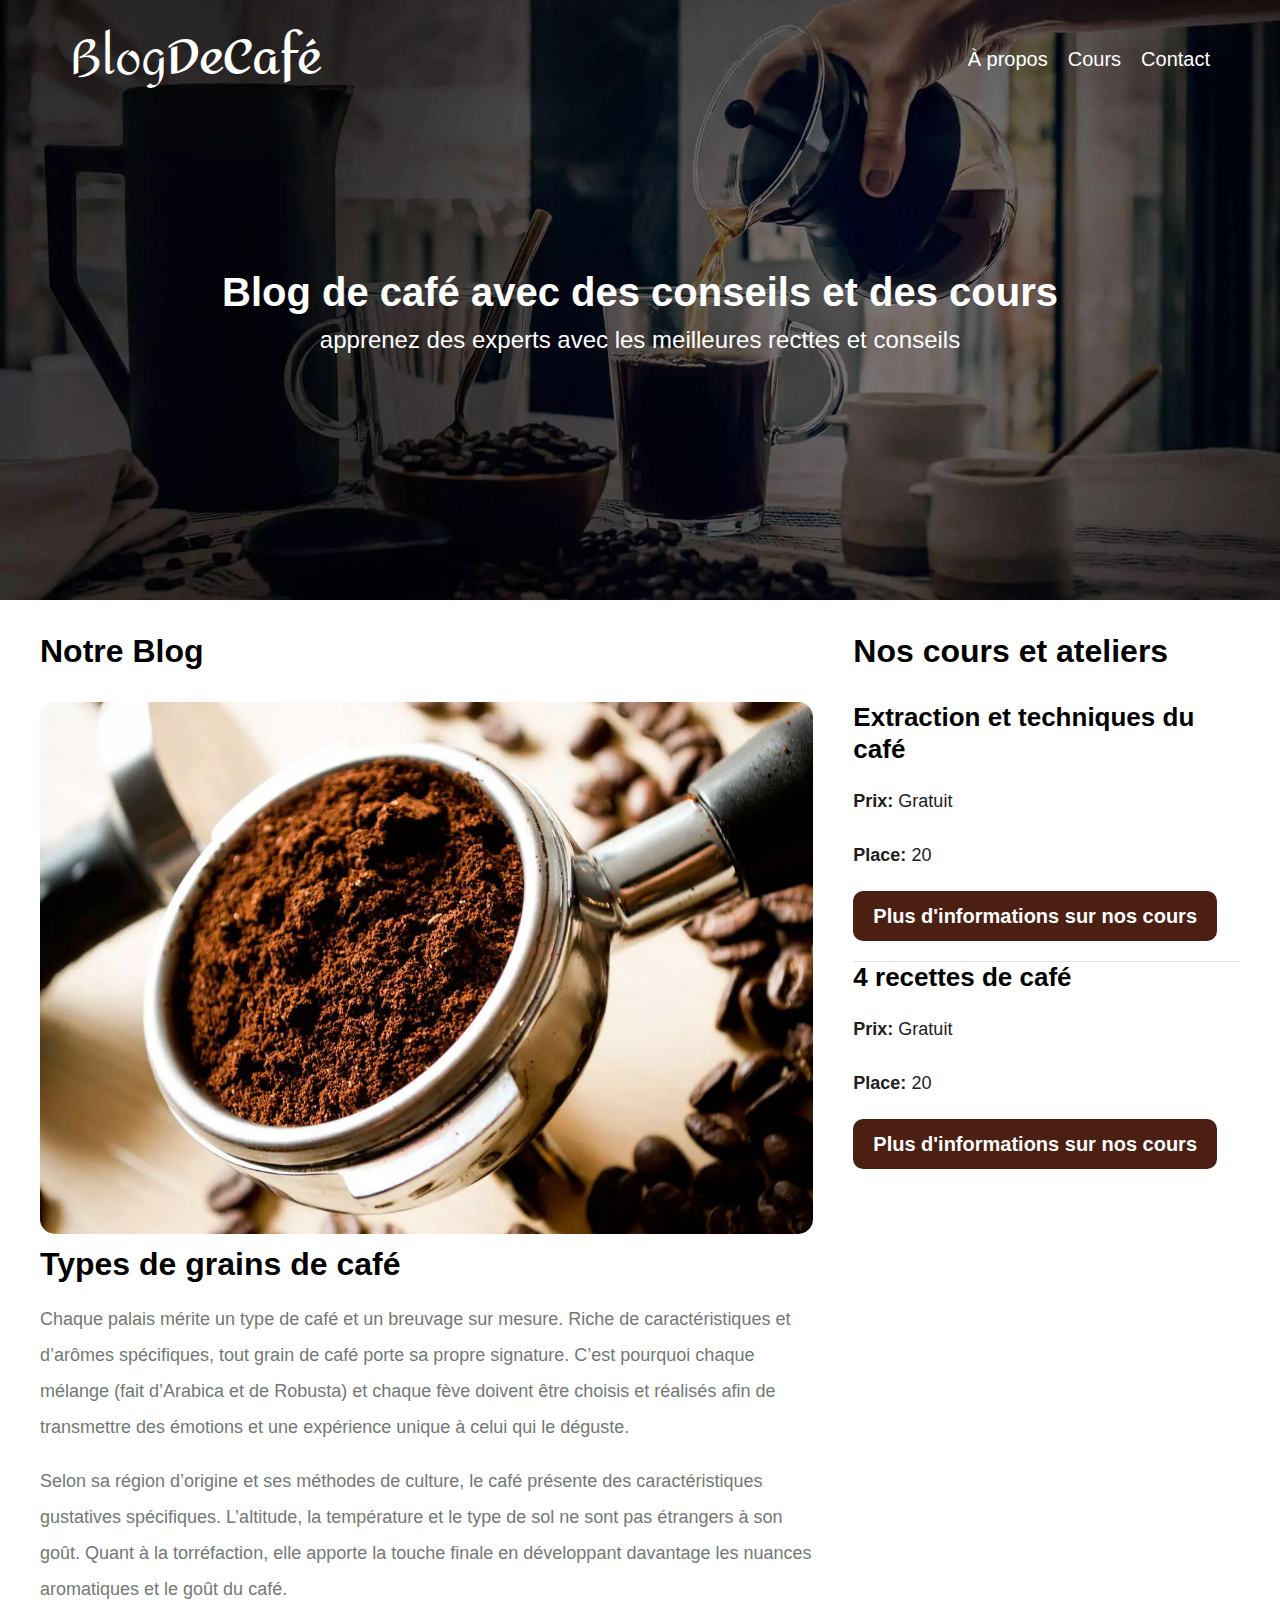
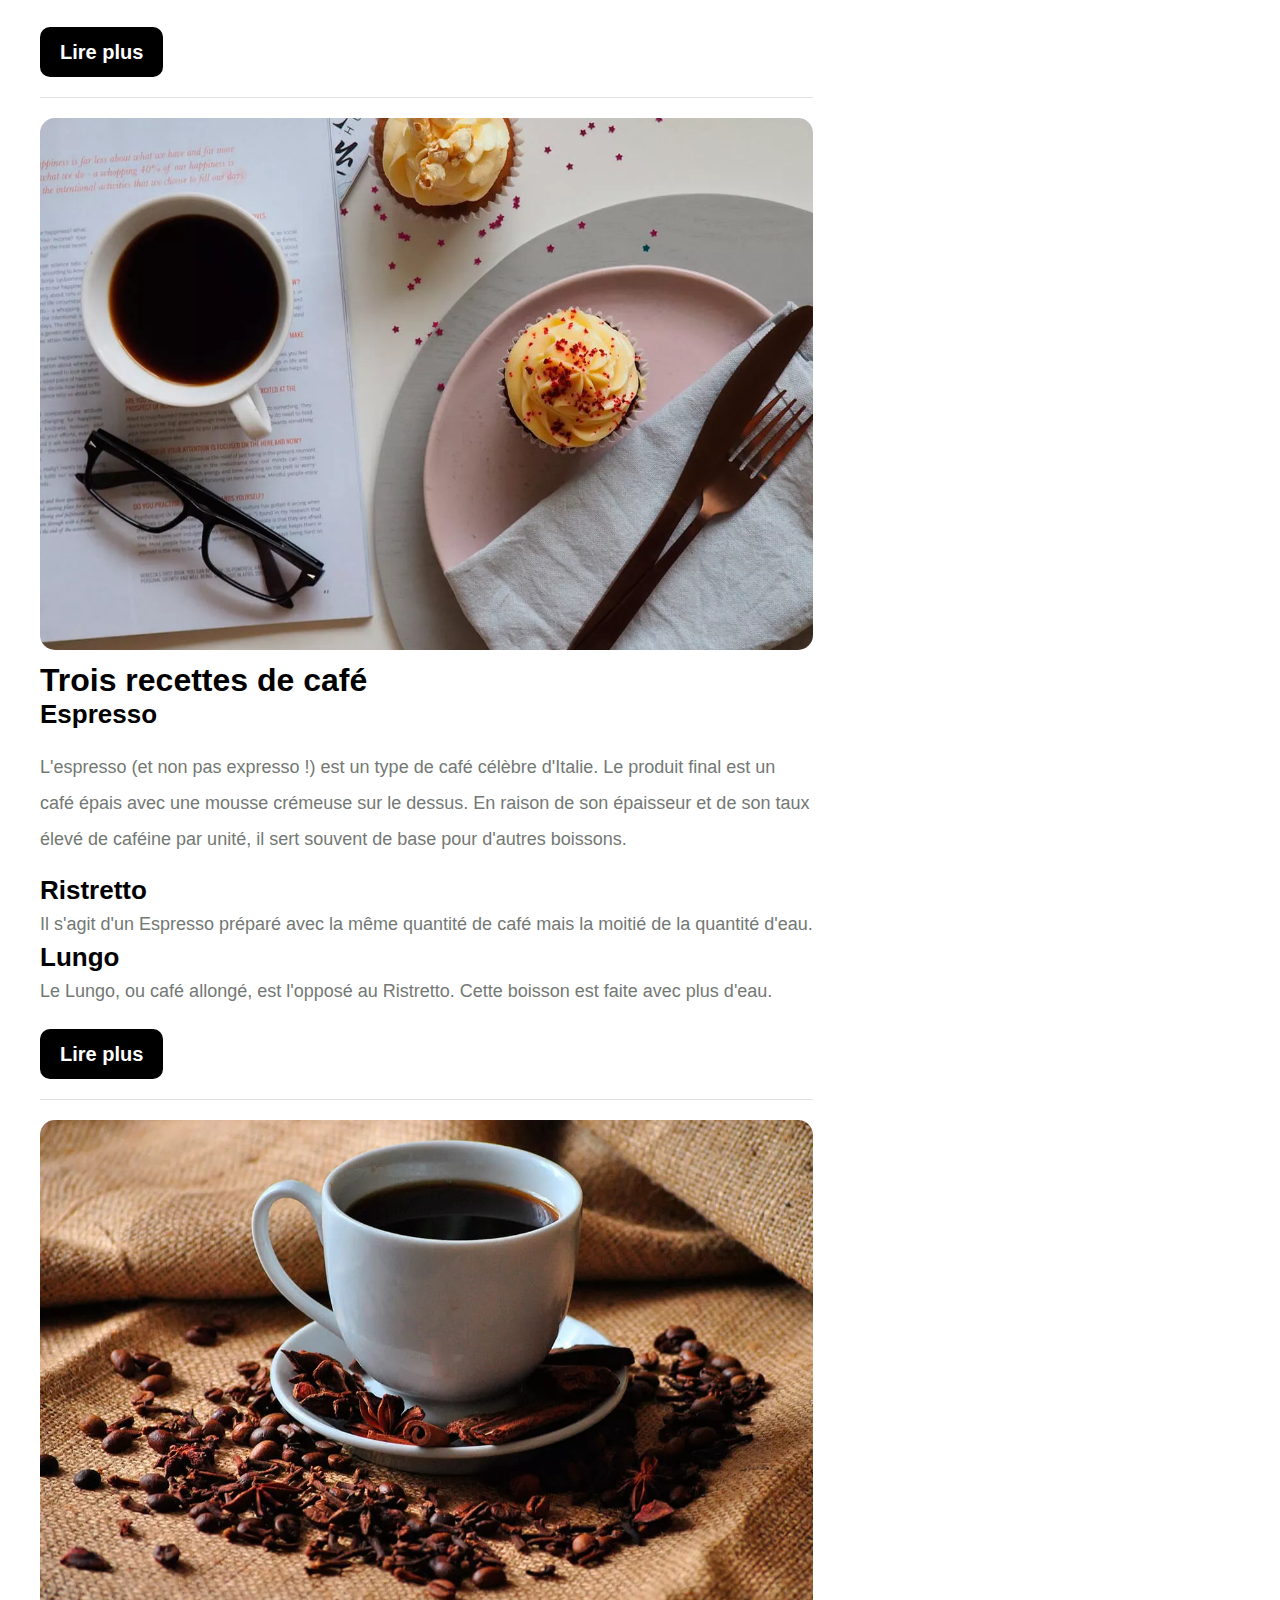
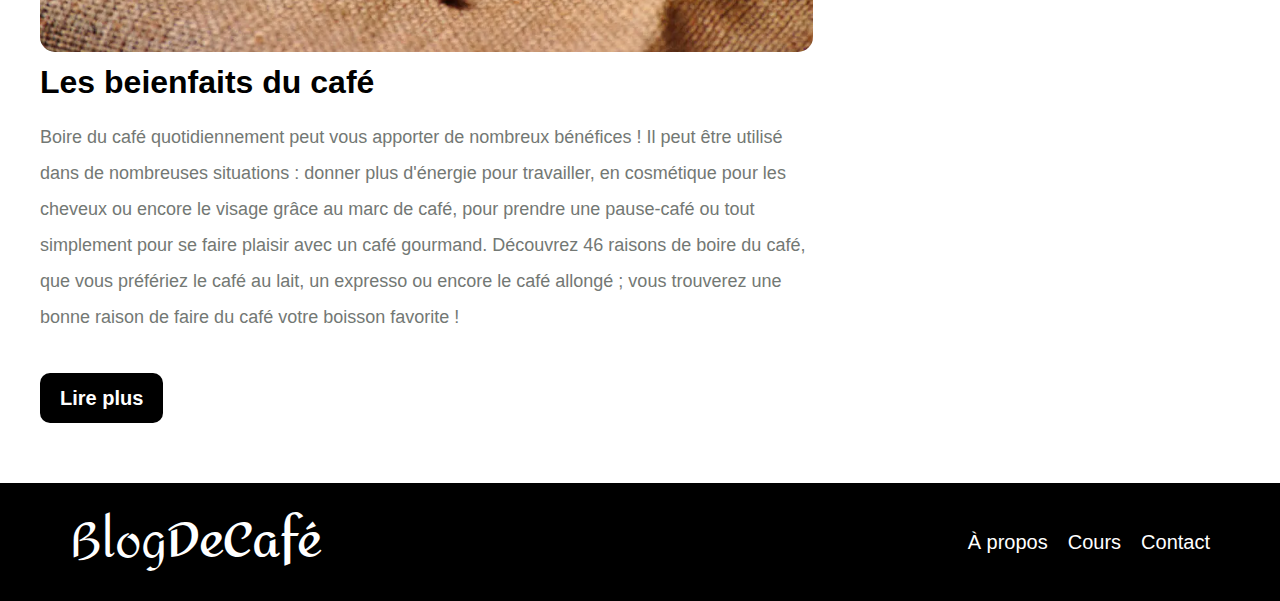
<file: index.html>
<!DOCTYPE html>
<html lang="en">

<head>
    <meta charset="UTF-8">
    <meta name="viewport" content="width=device-width, initial-scale=1.0">
    <title>BlogDeCafe</title>
    <link rel="preconnect" href="https://fonts.googleapis.com">
    <link rel="preconnect" href="https://fonts.gstatic.com" crossorigin>
    <meta name="description" content="Site d'internet blog de café">
    
    <!-- Prefetch -->
    <link rel="Prefetch" href="/àpropos.html" as="document">
    
    <!-- Preload-->
    <link rel="Preload" href="/css/normalizer.css" as="styles">
    <link rel="stylesheet" href="/css/normalizer.css">

    <link rel="Preload" href="/css/styles.css" as="styles">
    <link rel="stylesheet" href="/css/styles.css">

    <link rel="Preload" href="https://fonts.googleapis.com/css2?family=Amita:wght@400;700&family=Bad+Script&display=swap" crossorigin="crossorigin" as="font">
    <link href="https://fonts.googleapis.com/css2?family=Amita:wght@400;700&family=Bad+Script&display=swap"
        rel="stylesheet">

    <link rel="Preload" href="/img/blog1.jpg" as="image">


</head>

<body>
    <header class="header">
        <div class="contenedor">
            <div class="barra">
                <a class="logo" href="index.html">
                    <h1 class="logo__nombre no-margin centrar-text">Blog<span class="logo__bold">DeCafé</span></h1>
                </a>

                <nav class="navegacion">
                    <a href="àpropos.html" class="navegacion__enlace">À propos</a>
                    <a href="cours.html" class="navegacion__enlace">Cours</a>
                    <a href="contact.html" class="navegacion__enlace">Contact</a>
                </nav>
            </div>
        </div>

        <div class="header__texto">
            <h2 class="no-margin">Blog de café avec des conseils et des cours</h2>
            <p class="no-margin header__texto--subtitle">apprenez des experts avec les meilleures recttes et conseils</p>

        </div>
    </header>

    <div class="contenedor contenido-principal">
        <main class="blog">
            <h3>Notre Blog</h3>

            <article class="entrada">
                <div class="entrada__imagen">
                    <picture>
                        <source loading="lazy" srcset="/img/blog1.webp" type="image/webp">
                        <img loading="lazy" src="/img/blog1.jpg" alt="imagen blog">
                    </picture>
                    
                </div>

                <div class="entrada__contenido">
                    <h3 class="no-margin">Types de grains de café</h3>
                    <p>Chaque palais mérite un type de café et un breuvage sur mesure. Riche de caractéristiques et
                        d’arômes spécifiques, tout grain de café porte sa propre signature. C’est pourquoi chaque
                        mélange (fait d’Arabica et de Robusta) et chaque fève doivent être choisis et réalisés afin de
                        transmettre des émotions et une expérience unique à celui qui le déguste.</p>
                    <p class="no-margin">
                        Selon sa région d’origine et ses méthodes de culture, le café présente des caractéristiques
                        gustatives spécifiques. L’altitude, la température et le type de sol ne sont pas étrangers à son
                        goût. Quant à la torréfaction, elle apporte la touche finale en développant davantage les
                        nuances aromatiques et le goût du café.
                    </p>
                    <a href="entrada.html" class="boton boton--primario">Lire plus</a>
                </div>
            </article>

            <article class="entrada">
                <div class="entrada__imagen">
                    <picture>
                        <source loading="lazy" srcset="/img/blog2.webp" type="image/webp">
                        <img loading="lazy" src="/img/blog2.jpg" alt="imagen blog">
                    </picture>
                    
                </div>

                <div class="entrada__contenido">
                    <h3 class="no-margin">Trois recettes de café </h3>
                    <h4 class="no-margin">Espresso</h4>
                    <p>L'espresso (et non pas expresso !) est un type de café célèbre d'Italie. Le produit final est un café épais avec une mousse crémeuse sur le dessus. En raison de son épaisseur et de son taux élevé de caféine par unité, il sert souvent de base pour d'autres boissons.</p>
                    <h4 class="no-margin">Ristretto</h4>
                    <p class="no-margin">
                        Il s'agit d'un Espresso préparé avec la même quantité de café mais la moitié de la quantité d'eau.
                    </p>
                    <h4 class="no-margin">Lungo</h4>
                    <p class="no-margin">
                        Le Lungo, ou café allongé, est l'opposé au Ristretto. Cette boisson est faite avec plus d'eau.
                    </p>
                    <a href="entrada.html" class="boton boton--primario">Lire plus</a>
                </div>
            </article>

            <article class="entrada">
                <div class="entrada__imagen">
                    <picture>
                        <source loading="lazy" srcset="/img/blog3.webp" type="image/webp">
                        <img loading="lazy" src="/img/blog3.jpg" alt="imagen blog">
                    </picture>
                    
                </div>

                <div class="entrada__contenido">
                    <h3 class="no-margin">Les beienfaits du café</h3>
                    <p>Boire du café quotidiennement peut vous apporter de nombreux bénéfices !

                        Il peut être utilisé dans de nombreuses situations : donner plus d'énergie pour travailler, en cosmétique pour les cheveux ou encore le visage grâce au marc de café, pour prendre une pause-café ou tout simplement pour se faire plaisir  avec un café gourmand.
                        
                        Découvrez 46 raisons de boire du café, que vous préfériez le café au lait, un expresso ou encore le café allongé ; vous trouverez une bonne raison de faire du café votre boisson favorite !</p>

                    <a href="entrada.html" class="boton boton--primario">Lire plus</a>
                </div>
            </article>
        </main>
        <aside class="sidebar">
            <h3>Nos cours et ateliers</h3>

            <ul class="cours no-padding">
                <li class="widget-cours">
                    <h4 class="no-margin">Extraction et techniques du café</h4>
                    <p class="widget-cours__label">Prix: <span class="widget-cours__info">Gratuit</span></p>
                    <p class="widget-cours__label">Place: <span class="widget-cours__info">20</span></p>
                    <a href="cours.html" class="boton boton--secundario">Plus d'informations sur nos cours</a>
                </li>

                <li class="widget-cours">
                    <h4 class="no-margin">4 recettes de café</h4>
                    <p class="widget-cours__label">Prix: <span class="widget-cours__info">Gratuit</span></p>
                    <p class="widget-cours__label">Place: <span class="widget-cours__info">20</span></p>
                    <a href="cours.html" class="boton boton--secundario">Plus d'informations sur nos cours</a>
                </li>
                
            </ul>
        </aside>
    </div>

    <footer class="footer">
        <div class="contenedor">
            <div class="barra">
                <a class="logo" href="index.html">
                    <h1 class="logo__nombre no-margin centrar-text">Blog<span class="logo__bold">DeCafé</span></h1>
                </a>

                <nav class="navegacion">
                    <a href="àpropos.html" class="navegacion__enlace">À propos</a>
                    <a href="cours.html" class="navegacion__enlace">Cours</a>
                    <a href="contact.html" class="navegacion__enlace">Contact</a>
                </nav>
            </div>
        </div>
    </footer>

    <script src="js/modernizr.js"></script>
</body>

</html>
</file>
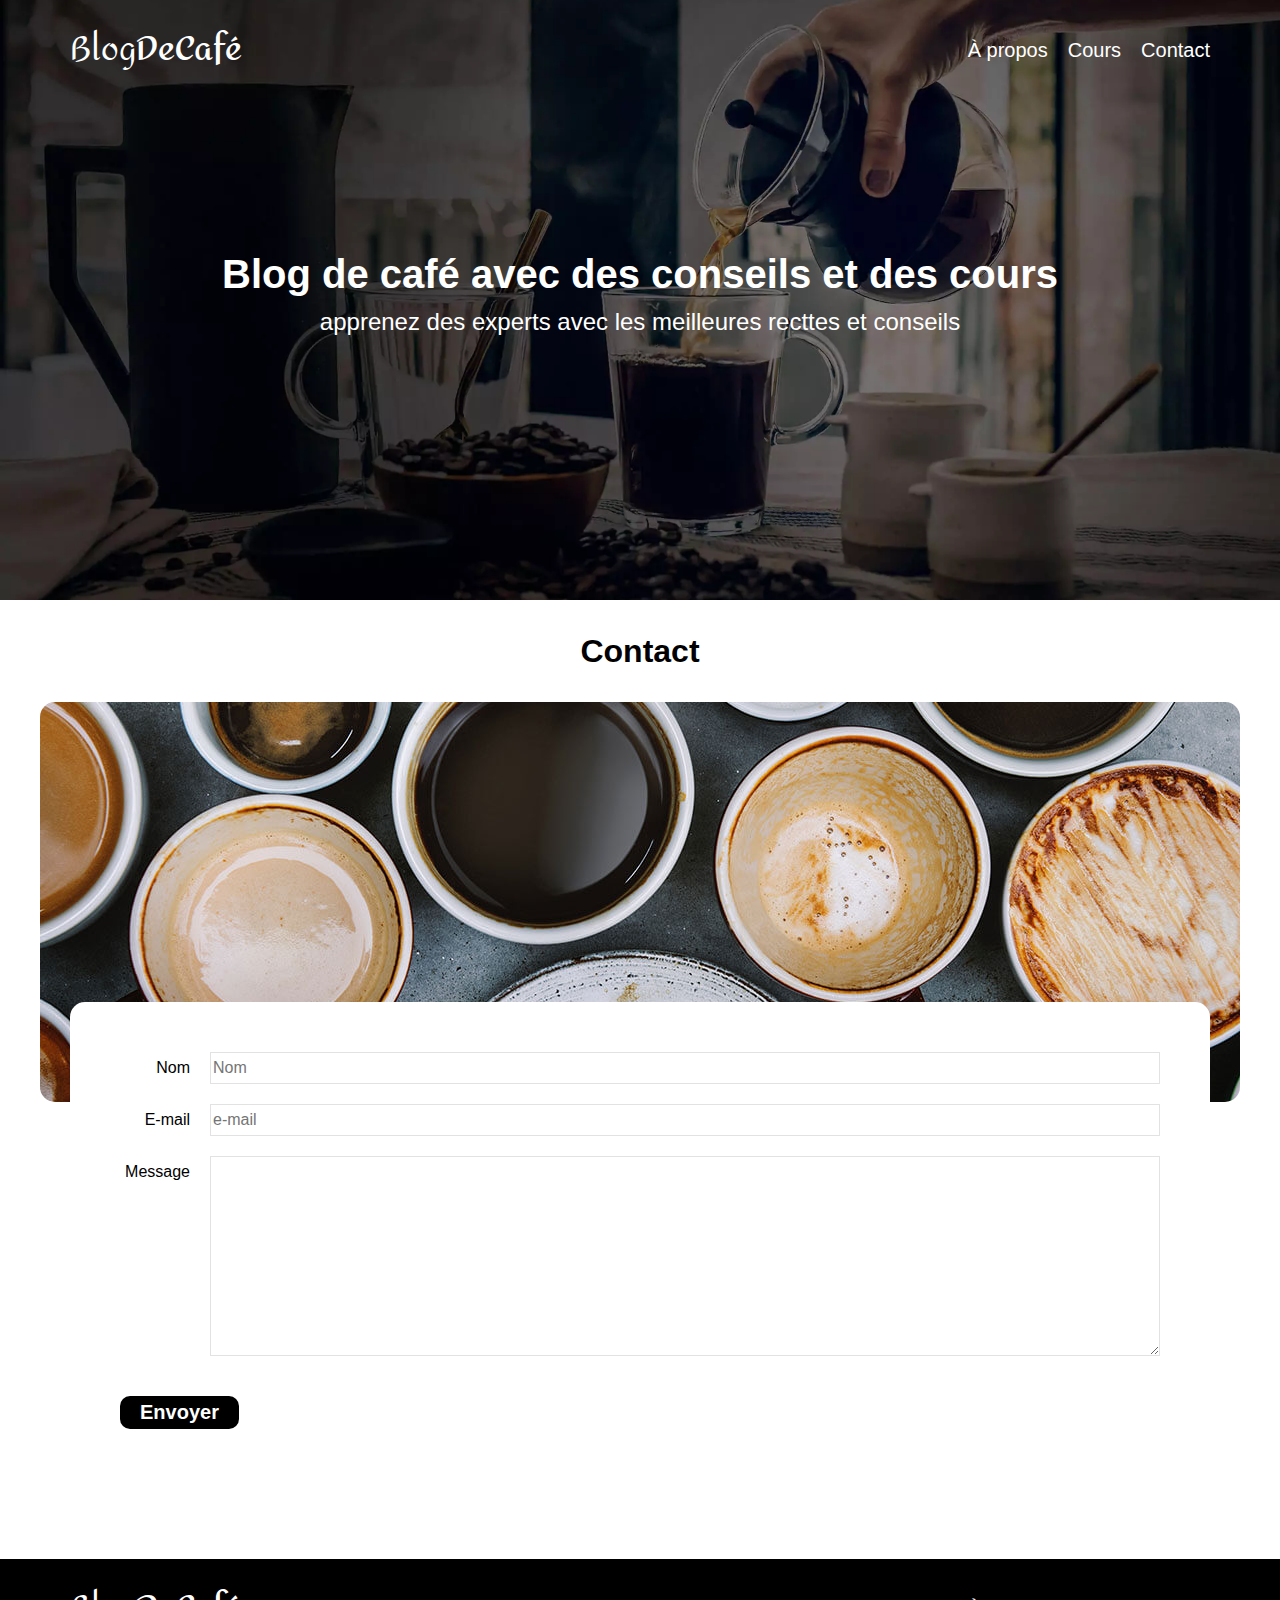
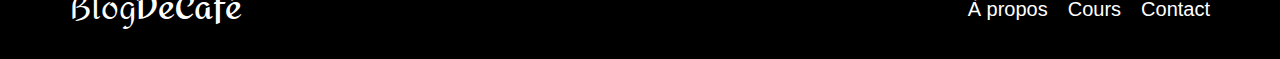
<file: contact.html>
<!DOCTYPE html>
<html lang="en">

<head>
    <meta charset="UTF-8">
    <meta name="viewport" content="width=device-width, initial-scale=1.0">
    <title>BlogDeCafe</title>
    <link rel="preconnect" href="https://fonts.googleapis.com">
    <link rel="preconnect" href="https://fonts.gstatic.com" crossorigin>
    <link href="https://fonts.googleapis.com/css2?family=Amita:wght@400;700&family=Bad+Script&display=swap"
        rel="stylesheet">
    <link rel="stylesheet" href="/css/styles.css">
    <link rel="stylesheet" href="/css/normalizer.css">
</head>

<body>
    <header class="header">
        <div class="contenedor">
            <div class="barra">
                <a class="logo" href="index.html">
                    <h1 class="logo__nombre no-margin centrar-text">Blog<span class="logo__bold">DeCafé</span></h1>
                </a>

                <nav class="navegacion">
                    <a href="àpropos.html" class="navegacion__enlace">À propos</a>
                    <a href="cours.html" class="navegacion__enlace">Cours</a>
                    <a href="contact.html" class="navegacion__enlace">Contact</a>
                </nav>
            </div>
        </div>

        <div class="header__texto">
            <h2 class="no-margin">Blog de café avec des conseils et des cours</h2>
            <p class="no-margin header__texto--subtitle">apprenez des experts avec les meilleures recttes et conseils
            </p>

        </div>
    </header>

    <main class="contenedor">
        <h3 class="centrar-text">Contact</h3>
        <div class="contact-bg"></div>

        <form class="formulario">
            <div class="campo">
                <label class="campo__label" for="nombre">Nom</label>
                <input class="campo__field" type="text" placeholder="Nom" id="nombre">
            </div>
            <div class="campo">
                <label class="campo__label" for="email">E-mail</label>
                <input class="campo__field" type="email" placeholder="e-mail" id="email">
            </div>
            <div class="campo">
                <label class="campo__label" for="message">Message</label>
                <textarea class="campo__field campo__field--textarea" name="" id="message"></textarea>
            </div>
            
            <div class="campo">
                <input type="submit" value="Envoyer" class="boton boton--primario">
            </div>
                
        </form>
    </main>

    <footer class="footer">
        <div class="contenedor">
            <div class="barra">
                <a class="logo" href="index.html">
                    <h1 class="logo__nombre no-margin centrar-text">Blog<span class="logo__bold">DeCafé</span></h1>
                </a>

                <nav class="navegacion">
                    <a href="àpropos.html" class="navegacion__enlace">À propos</a>
                    <a href="cours.html" class="navegacion__enlace">Cours</a>
                    <a href="contact.html" class="navegacion__enlace">Contact</a>
                </nav>
            </div>
        </div>
    </footer>
    <script src="js/modernizr.js"></script>
</body>

</html>
</file>
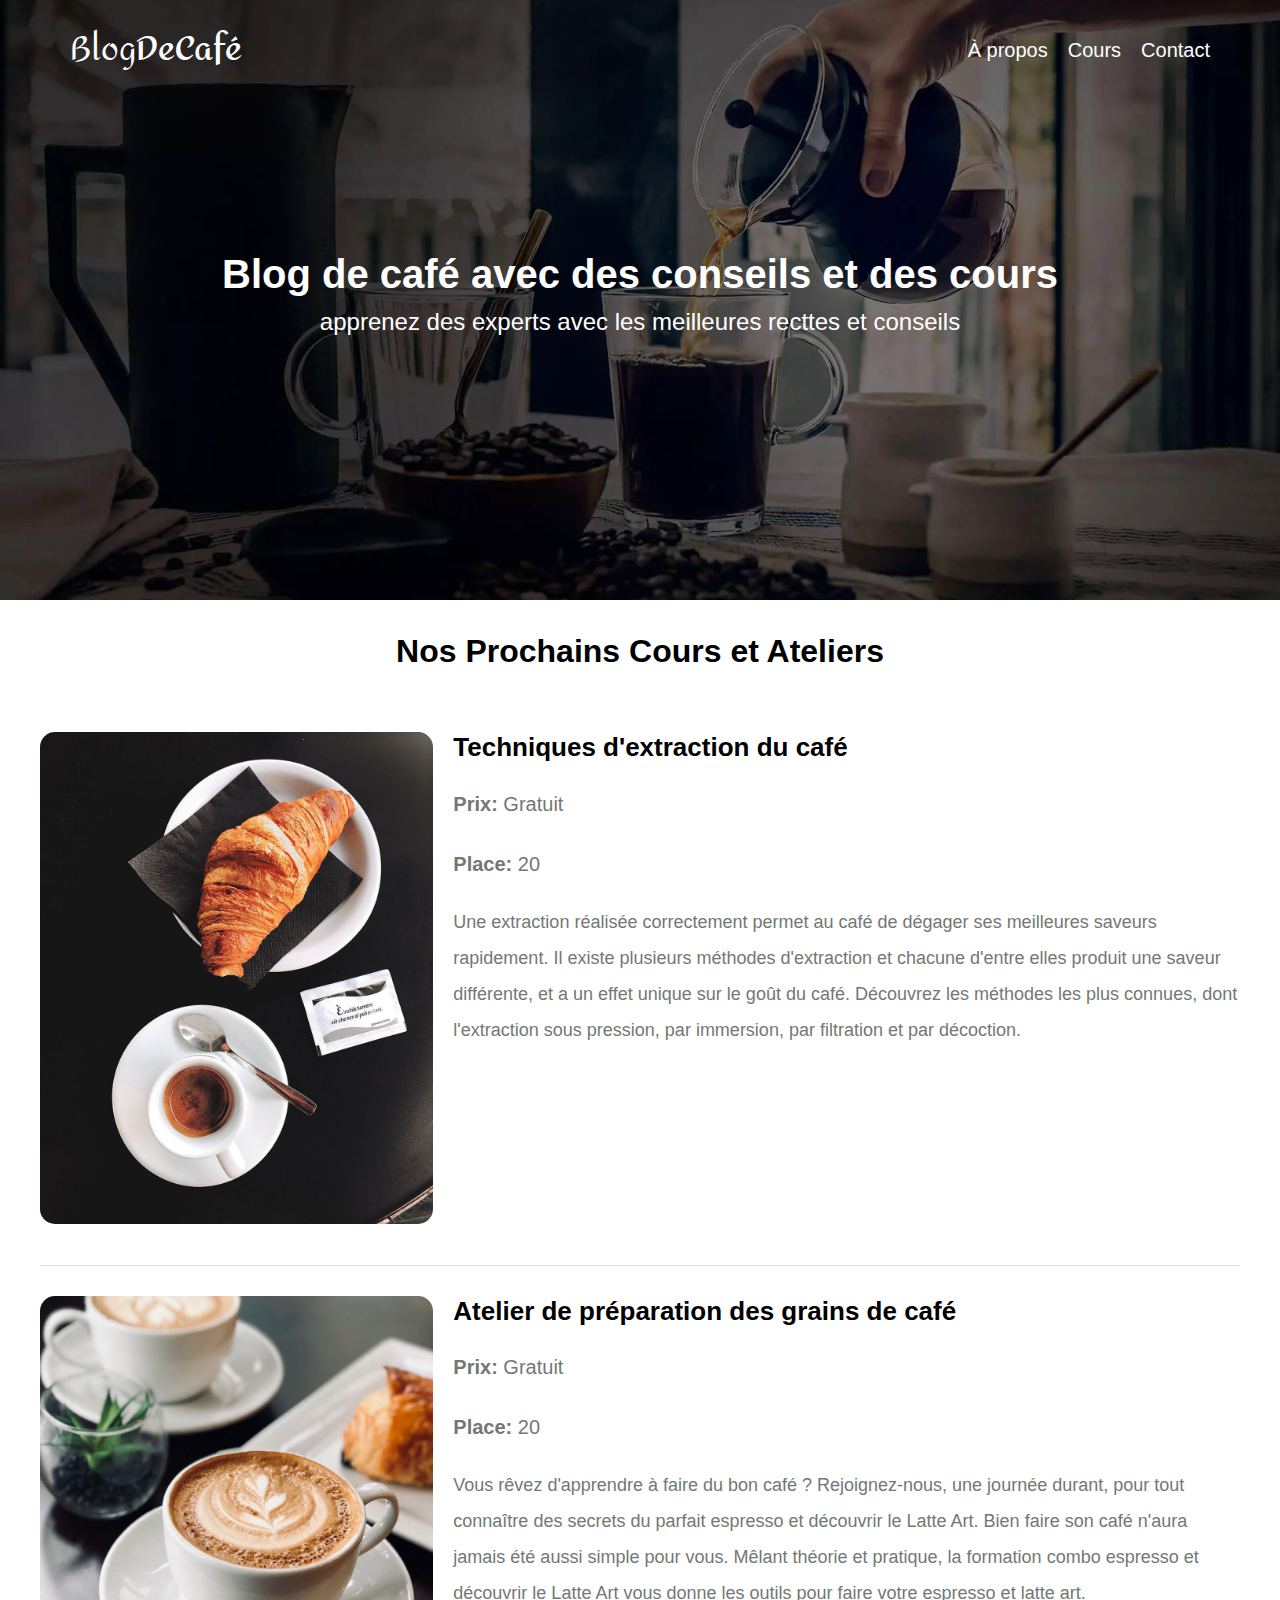
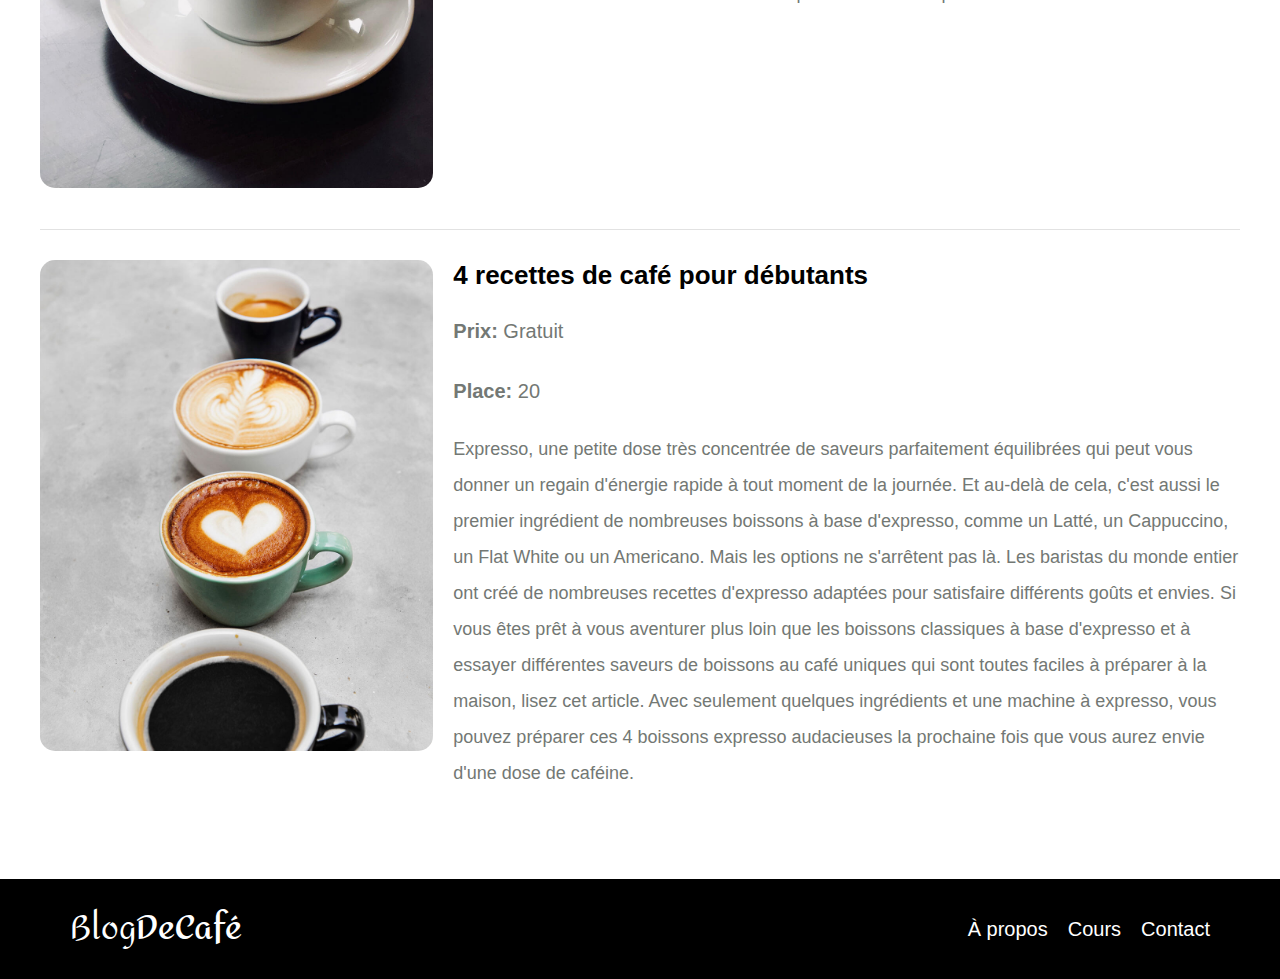
<file: cours.html>
<!DOCTYPE html>
<html lang="en">

<head>
    <meta charset="UTF-8">
    <meta name="viewport" content="width=device-width, initial-scale=1.0">
    <title>BlogDeCafe</title>
    <link rel="preconnect" href="https://fonts.googleapis.com">
    <link rel="preconnect" href="https://fonts.gstatic.com" crossorigin>
    <link href="https://fonts.googleapis.com/css2?family=Amita:wght@400;700&family=Bad+Script&display=swap"
        rel="stylesheet">
    <link rel="stylesheet" href="/css/styles.css">
    <link rel="stylesheet" href="/css/normalizer.css">
</head>

<body>
    <header class="header">
        <div class="contenedor">
            <div class="barra">
                <a class="logo" href="index.html">
                    <h1 class="logo__nombre no-margin centrar-text">Blog<span class="logo__bold">DeCafé</span></h1>
                </a>

                <nav class="navegacion">
                    <a href="àpropos.html" class="navegacion__enlace">À propos</a>
                    <a href="cours.html" class="navegacion__enlace">Cours</a>
                    <a href="contact.html" class="navegacion__enlace">Contact</a>
                </nav>
            </div>
        </div>

        <div class="header__texto">
            <h2 class="no-margin">Blog de café avec des conseils et des cours</h2>
            <p class="no-margin header__texto--subtitle">apprenez des experts avec les meilleures recttes et conseils
            </p>

        </div>
    </header>

    <main class="contenedor">
        <h3 class="centrar-text">Nos Prochains Cours et Ateliers</h3>

        <div class="cours1">
            <div class="cours1__image">
                <img src="/img/curso1.jpg" alt="">
            </div>
            <div class="cours1__info">
                <h4 class="no-margin">Techniques d'extraction du café</h4>
                <p class="cours1__label">Prix: <span class="cours1__info">Gratuit</span></p>
                <p class="cours1__label">Place: <span class="cours1__info">20</span></p>
                <p class="cours1__description">
                    Une extraction réalisée correctement permet au café de dégager ses meilleures saveurs rapidement. Il
                    existe plusieurs méthodes d'extraction et chacune d'entre elles produit une saveur différente, et a
                    un effet unique sur le goût du café. Découvrez les méthodes les plus connues, dont l'extraction sous
                    pression, par immersion, par filtration et par décoction.
                </p>
            </div>
        </div>
        <div class="cours1">
            <div class="cours1__image">
                <img src="/img/curso2.jpg" alt="">
            </div>
            <div class="cours1__info">
                <h4 class="no-margin">Atelier de préparation des grains de café</h4>
                <p class="cours1__label">Prix: <span class="cours1__info">Gratuit</span></p>
                <p class="cours1__label">Place: <span class="cours1__info">20</span></p>
                <p class="cours1__description">
                    Vous rêvez d'apprendre à faire du bon café ?
                    Rejoignez-nous, une journée durant, pour tout connaître des secrets du parfait espresso et découvrir
                    le Latte Art.
                    Bien faire son café n'aura jamais été aussi simple pour vous.
                    Mêlant théorie et pratique, la formation combo espresso et découvrir le Latte Art vous donne les
                    outils pour faire votre espresso et latte art.
                </p>
            </div>
        </div>
        <div class="cours1">
            <div class="cours1__image">
                <img src="/img/curso3.jpg" alt="">
            </div>
            <div class="cours1__info">
                <h4 class="no-margin">4 recettes de café pour débutants</h4>
                <p class="cours1__label">Prix: <span class="cours1__info">Gratuit</span></p>
                <p class="cours1__label">Place: <span class="cours1__info">20</span></p>
                <p class="cours1__description">
                    Expresso, une petite dose très concentrée de saveurs parfaitement équilibrées qui peut vous donner
                    un regain d'énergie rapide à tout moment de la journée.
                    Et au-delà de cela, c'est aussi le premier ingrédient de nombreuses boissons à base d'expresso,
                    comme un Latté, un Cappuccino, un Flat White ou un Americano.
                    Mais les options ne s'arrêtent pas là.
                    Les baristas du monde entier ont créé de nombreuses recettes d'expresso adaptées pour satisfaire
                    différents goûts et envies.
                    Si vous êtes prêt à vous aventurer plus loin que les boissons classiques à base d'expresso et à
                    essayer différentes saveurs de boissons au café uniques qui sont toutes faciles à préparer à la
                    maison, lisez cet article.
                    Avec seulement quelques ingrédients et une machine à expresso, vous pouvez préparer ces 4 boissons
                    expresso audacieuses la prochaine fois que vous aurez envie d'une dose de caféine.
                </p>
            </div>
        </div>

    </main>

    <footer class="footer">
        <div class="contenedor">
            <div class="barra">
                <a class="logo" href="index.html">
                    <h1 class="logo__nombre no-margin centrar-text">Blog<span class="logo__bold">DeCafé</span></h1>
                </a>

                <nav class="navegacion">
                    <a href="àpropos.html" class="navegacion__enlace">À propos</a>
                    <a href="cours.html" class="navegacion__enlace">Cours</a>
                    <a href="contact.html" class="navegacion__enlace">Contact</a>
                </nav>
            </div>
        </div>
    </footer>
    <script src="js/modernizr.js"></script>
</body>

</html>
</file>
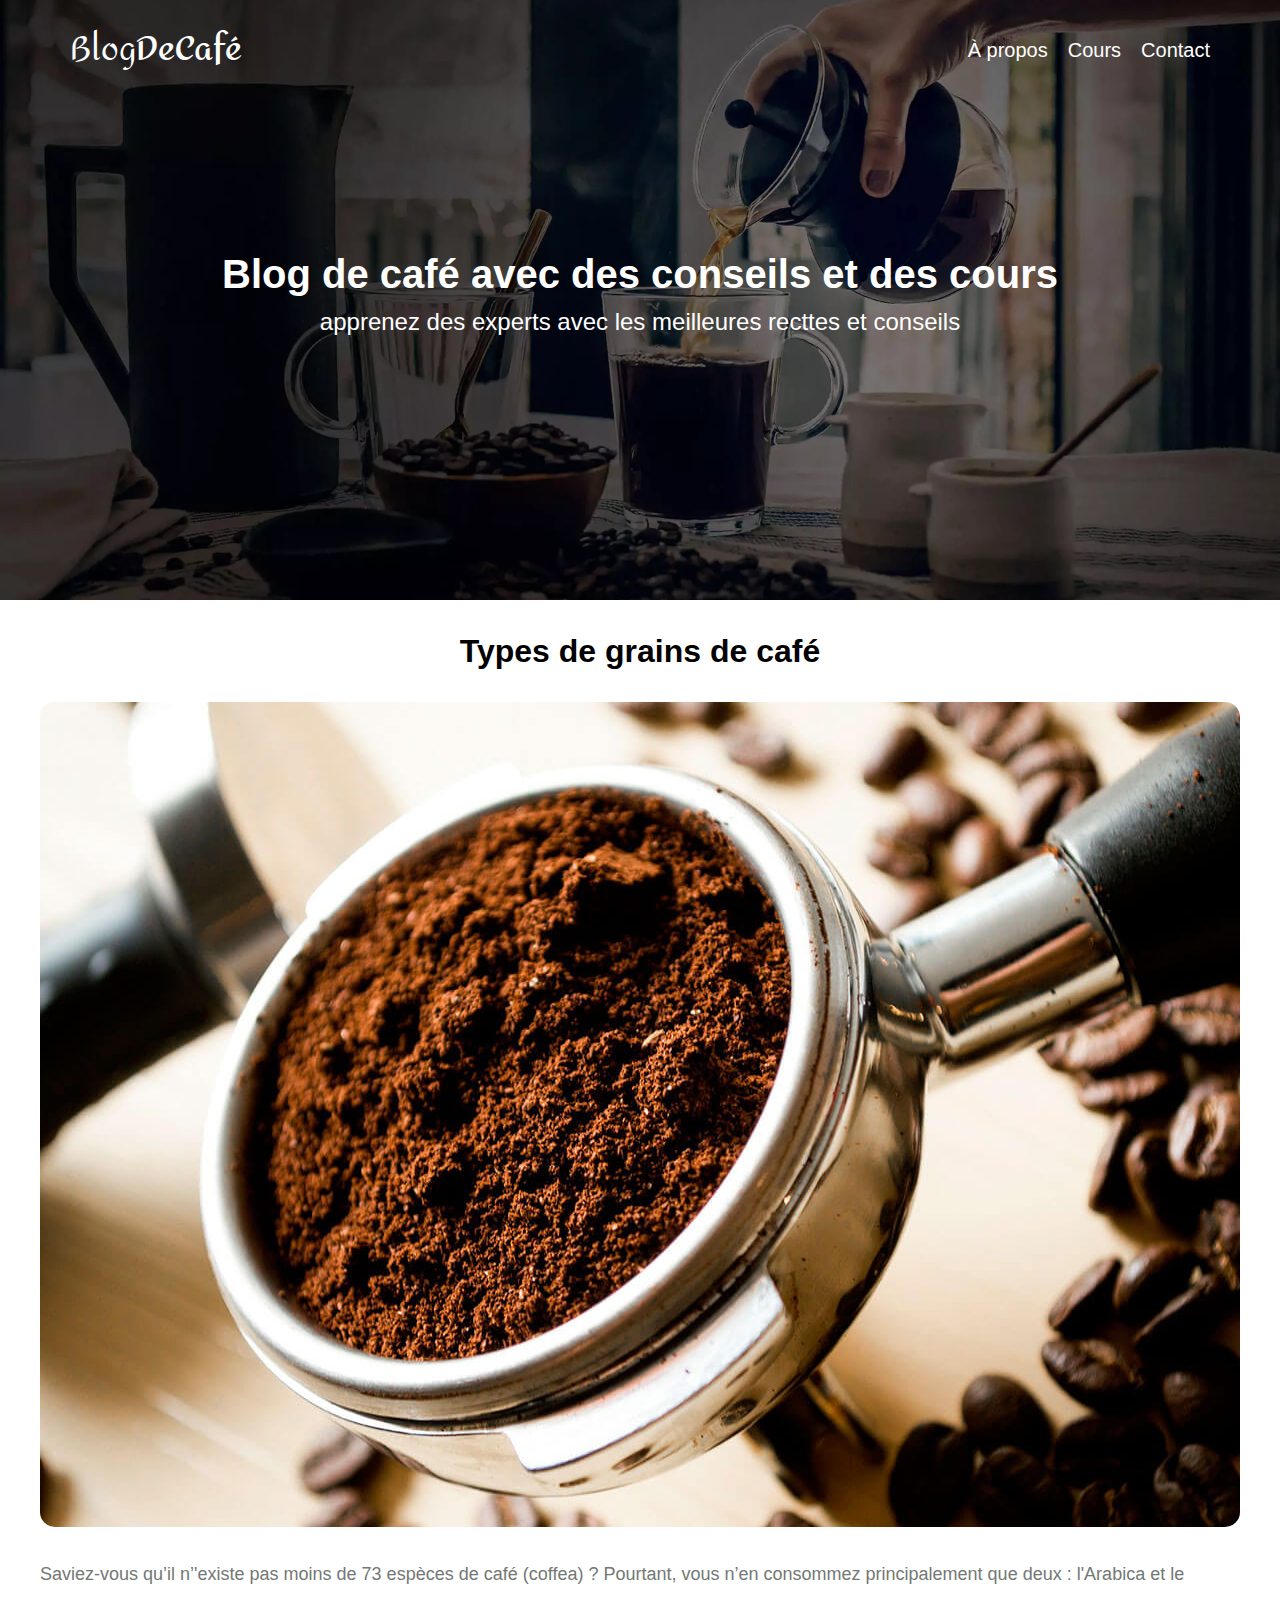
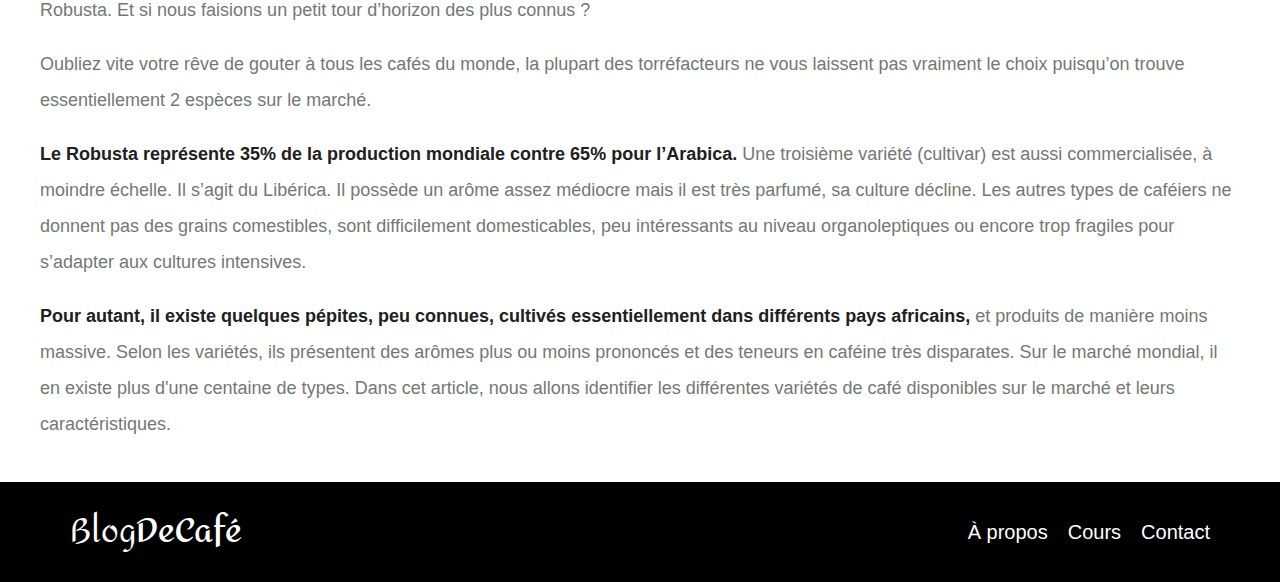
<file: entrada.html>
<!DOCTYPE html>
<html lang="en">

<head>
    <meta charset="UTF-8">
    <meta name="viewport" content="width=device-width, initial-scale=1.0">
    <title>BlogDeCafe</title>
    <link rel="preconnect" href="https://fonts.googleapis.com">
    <link rel="preconnect" href="https://fonts.gstatic.com" crossorigin>
    <link href="https://fonts.googleapis.com/css2?family=Amita:wght@400;700&family=Bad+Script&display=swap"
        rel="stylesheet">
    <link rel="stylesheet" href="/css/styles.css">
    <link rel="stylesheet" href="/css/normalizer.css">
</head>

<body>
    <header class="header">
        <div class="contenedor">
            <div class="barra">
                <a class="logo" href="index.html">
                    <h1 class="logo__nombre no-margin centrar-text">Blog<span class="logo__bold">DeCafé</span></h1>
                </a>

                <nav class="navegacion">
                    <a href="àpropos.html" class="navegacion__enlace">À propos</a>
                    <a href="cours.html" class="navegacion__enlace">Cours</a>
                    <a href="contact.html" class="navegacion__enlace">Contact</a>
                </nav>
            </div>
        </div>

        <div class="header__texto">
            <h2 class="no-margin">Blog de café avec des conseils et des cours</h2>
            <p class="no-margin header__texto--subtitle">apprenez des experts avec les meilleures recttes et conseils
            </p>

        </div>
    </header>

    <main class="contenedor">
        <h3 class="centrar-text">Types de grains de café</h3>

        <div class="blog">
            <div class="entrada__image">
                <img src="/img/blog1.jpg" alt="">

                <p class="blog__description">
                    Saviez-vous qu’il n’'existe pas moins de 73 espèces de café (coffea) ? Pourtant, vous n’en consommez
                    principalement que deux : l'Arabica et le Robusta. Et si nous faisions un petit tour d’horizon des
                    plus connus ?
                </p>
                <P class="blog__description">Oubliez vite votre rêve de gouter à tous les cafés du monde, la plupart des
                    torréfacteurs ne vous
                    laissent pas vraiment le choix puisqu’on trouve essentiellement 2 espèces sur le marché.</P>
                <P class="blog__description">
                    <span class="widget-cours__label">Le Robusta représente 35% de la production mondiale contre 65% pour l’Arabica.</span> 
                    Une troisième variété (cultivar) est aussi commercialisée, à moindre échelle. Il s’agit du Libérica.
                    Il possède un arôme assez médiocre mais il est très parfumé, sa culture décline.

                    Les autres types de caféiers ne donnent pas des grains comestibles, sont difficilement
                    domesticables, peu intéressants au niveau organoleptiques ou encore trop fragiles pour s’adapter aux
                    cultures intensives.
                </P>
                <p class="blog__description">
                    <span class="widget-cours__label">Pour autant, il existe quelques pépites, peu connues, cultivés essentiellement dans différents pays
                        africains,</span>  et produits de manière moins massive. Selon les variétés, ils présentent des arômes plus
                    ou moins prononcés et des teneurs en caféine très disparates.

                    Sur le marché mondial, il en existe plus d'une centaine de types. Dans cet article, nous allons
                    identifier les différentes variétés de café disponibles sur le marché et leurs caractéristiques.
                </p>
            </div>
        </div>

    </main>

    <footer class="footer">
        <div class="contenedor">
            <div class="barra">
                <a class="logo" href="index.html">
                    <h1 class="logo__nombre no-margin centrar-text">Blog<span class="logo__bold">DeCafé</span></h1>
                </a>

                <nav class="navegacion">
                    <a href="àpropos.html" class="navegacion__enlace">À propos</a>
                    <a href="cours.html" class="navegacion__enlace">Cours</a>
                    <a href="contact.html" class="navegacion__enlace">Contact</a>
                </nav>
            </div>
        </div>
    </footer>
    <script src="js/modernizr.js"></script>
</body>

</html>
</file>
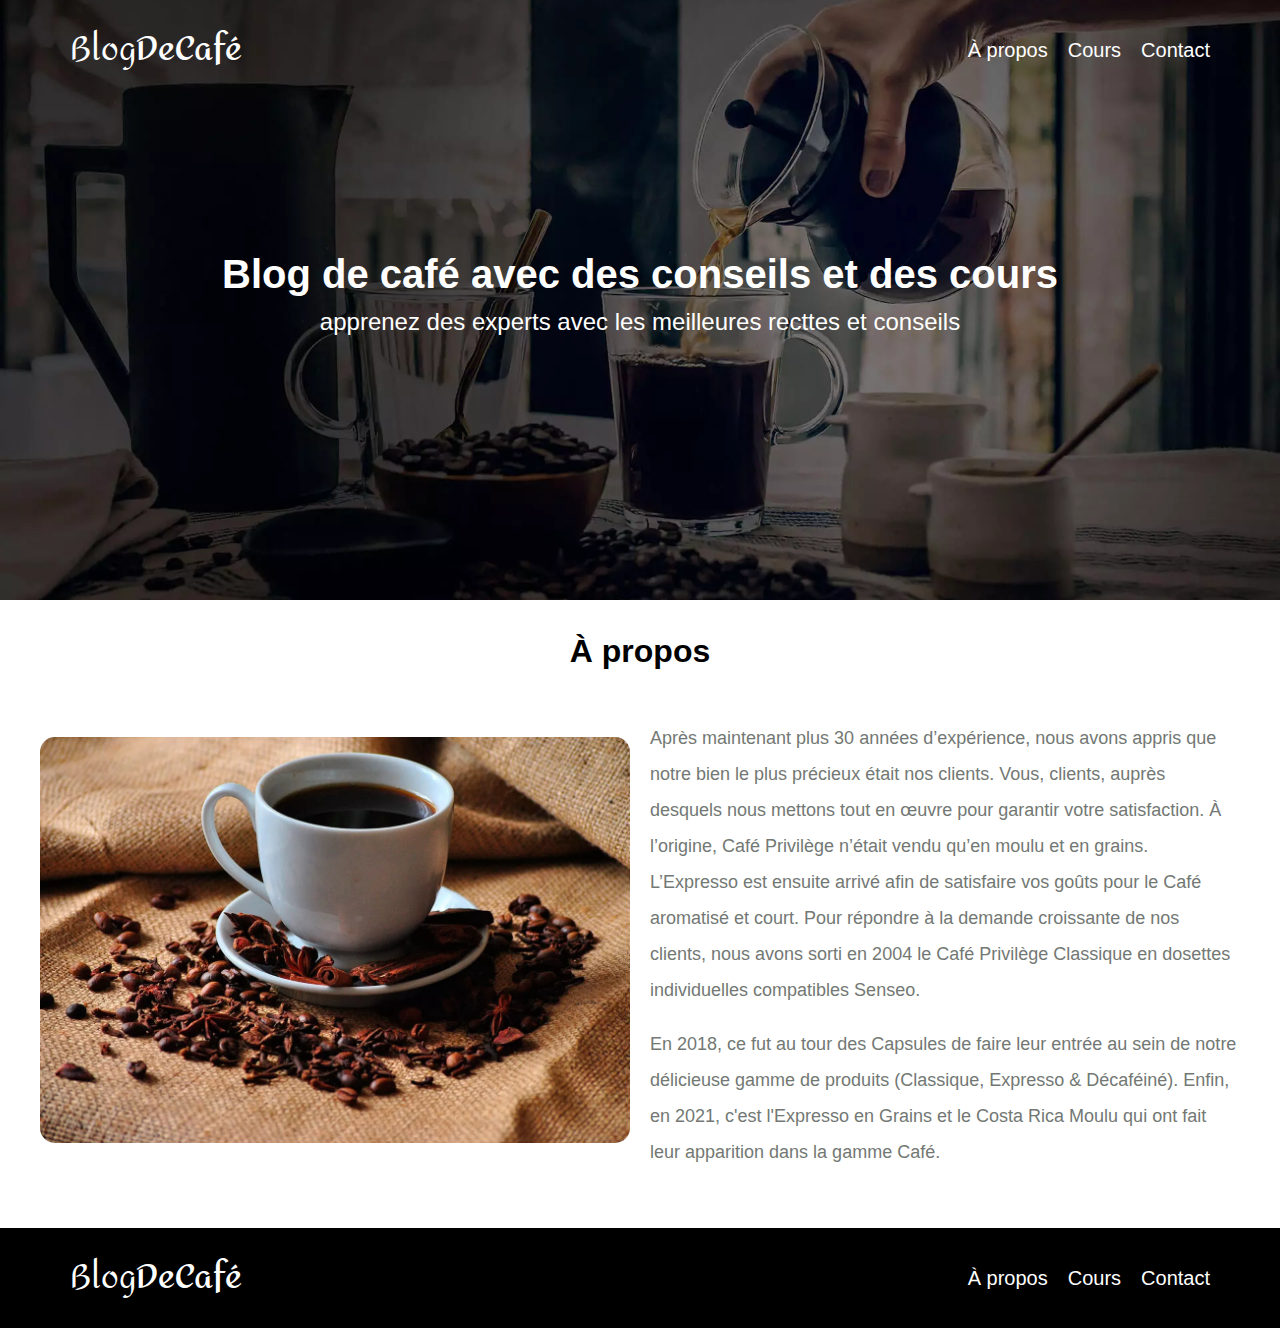
<file: àpropos.html>
<!DOCTYPE html>
<html lang="en">

<head>
    <meta charset="UTF-8">
    <meta name="viewport" content="width=device-width, initial-scale=1.0">
    <title>BlogDeCafe</title>
    <link rel="preconnect" href="https://fonts.googleapis.com">
    <link rel="preconnect" href="https://fonts.gstatic.com" crossorigin>
    <link href="https://fonts.googleapis.com/css2?family=Amita:wght@400;700&family=Bad+Script&display=swap"
        rel="stylesheet">
    <link rel="stylesheet" href="/css/styles.css">
    <link rel="stylesheet" href="/css/normalizer.css">
</head>

<body>
    <header class="header">
        <div class="contenedor">
            <div class="barra">
                <a class="logo" href="index.html">
                    <h1 class="logo__nombre no-margin centrar-text">Blog<span class="logo__bold">DeCafé</span></h1>
                </a>

                <nav class="navegacion">
                    <a href="àpropos.html" class="navegacion__enlace">À propos</a>
                    <a href="cours.html" class="navegacion__enlace">Cours</a>
                    <a href="contact.html" class="navegacion__enlace">Contact</a>
                </nav>
            </div>
        </div>

        <div class="header__texto">
            <h2 class="no-margin">Blog de café avec des conseils et des cours</h2>
            <p class="no-margin header__texto--subtitle">apprenez des experts avec les meilleures recttes et conseils
            </p>

        </div>
    </header>

    <main class="contenedor">
        <h3 class="centrar-text">À propos</h3>

        <div class="àpropos-nous">
            <div class="àpropos-nous__image">
                <img src="/img/blog3.webp" alt="image àpropos-nous">
            </div>
            <div class="àpropos-nous__text">
                <p>Après maintenant plus 30 années d’expérience, nous avons appris que notre bien le plus précieux était
                    nos clients.

                    Vous, clients, auprès desquels nous mettons tout en œuvre pour garantir votre satisfaction.

                    À l’origine, Café Privilège n’était vendu qu’en moulu et en grains. L’Expresso est ensuite arrivé afin de satisfaire vos goûts
                    pour le Café aromatisé et court.

                    Pour répondre à la demande croissante de nos clients, nous avons sorti en 2004 le Café Privilège
                    Classique en dosettes individuelles compatibles Senseo.</p>
                <p>

                    En 2018, ce fut au tour des Capsules de faire leur entrée au sein de notre délicieuse gamme de
                    produits (Classique, Expresso & Décaféiné).

                    Enfin, en 2021, c'est l'Expresso en Grains et le Costa Rica Moulu qui ont fait leur apparition dans
                    la gamme Café.</p>
            </div>
        </div>
    </main>

    <footer class="footer">
        <div class="contenedor">
            <div class="barra">
                <a class="logo" href="index.html">
                    <h1 class="logo__nombre no-margin centrar-text">Blog<span class="logo__bold">DeCafé</span></h1>
                </a>

                <nav class="navegacion">
                    <a href="àpropos.html" class="navegacion__enlace">À propos</a>
                    <a href="cours.html" class="navegacion__enlace">Cours</a>
                    <a href="contact.html" class="navegacion__enlace">Contact</a>
                </nav>
            </div>
        </div>
    </footer>
    <script src="js/modernizr.js"></script>
</body>

</html>
</file>
<file: css/styles.css>
:root {
    --fontHeading: 'PT Sans', sans-serif;
    --fontParrafos: 'Open Sans', sans-serif;
    --fontBad: 'Bad Script', cursive;
    --fontAmita: 'Amita', serif;

    --primario: #612522;
    --secundario: #4b2013;
    --white: #ffffff;
    --black: #000000;
    --gray: #e2e2e2;
    --grayblack: #737874;
    --grayblack1: #202020;
    --orange: #e46113;
}

html {
    box-sizing: border-box;
    font-size: 62.5%;
}

*, *:before, *:after {
    box-sizing: inherit;
}

body {
    font-family: var(--fontParrafos);
    font-size: 1.6rem;
    line-height: 2;
}

/*Globales*/

.contenedor {
    max-width: 120rem;
    width: 95%;
    margin: 0 auto;
}

a {
    text-decoration: none;
}
h1, h2, h3, h4 {
    font-family: var(--fontHeading);
    line-height: 1.2;
    text-align: center;
}
@media (min-width: 486px) { 
      h3, h4 {
        text-align: left;
    }
}
h1 {
    font-size: 4.8rem;
}
h2 {
    font-size: 4rem;
}
h3 {
    font-size: 3.2rem;
}
h4 {
    font-size: 2.6rem;
}
img {
    max-width: 100%;
    border-radius: 1.5rem;
}
p {
    color: var(--grayblack);
    font-size: 1.8rem;
}
/*Utilidades*/

.no-margin {
    margin: 0;
}
.no-padding {
    padding: 0;
}
.centrar-text {
    text-align: center;
}

/*header*/
.webp .header {
    background-image: url(/img/banner.webp);
}
.no-webp .header {
    background-image: url(/img/banner.jpg);
}
.header {
   
    height: 60rem;
    background-size: cover;
    background-repeat: no-repeat;
    background-position: center center;
}
.header__texto {
    text-align: center;
    color: var(--white);
    margin-top: 5rem;
}
.header__texto--subtitle {
    color: var(--white);
    font-size: 2.4rem;
}
@media (min-width: 768px) { 
    .header__texto{
        margin-top: 15rem;
    }
}
@media (min-width: 768px) { 
    .barra {
        display: flex;
        justify-content: space-between;
        align-items: center;
    }
}
.barra {
    padding: 3rem;
}

.logo {
    color: var(--white); 
}

.logo__nombre {
    font-family: var(--fontAmita);
    font-weight: 200;
}
.logo__bold {
    font-family: var(--fontAmita);
    font-weight: 900;
}
@media (min-width: 768px) { 
    .navegacion {
        display: flex;
        gap: 2rem;
    }
}
.navegacion__enlace {
    display: block;
    text-align: center;
    color: var(--white);
    font-size: 2rem;
    font-weight: 400;
}

.navegacion__enlace:hover {
    color: var(--orange);
}

@media (min-width: 768px) { 
    .contenido-principal {
        display: grid;
        grid-template-columns: 2fr 1fr;
        column-gap: 4rem;
    }
}

.entrada {
    border-bottom: 1px solid var(--gray);
    margin-bottom: 2rem;
}
.entrada:last-of-type {
    border: none;
    margin-bottom: 0;
}

.boton {
    display: block;
    font-family: var(--fontHeading);
    font-size: 2rem;
    font-weight:700;
    border-radius: 1rem;
    text-align: center;
    color: var(--white);
    padding: .5rem 2rem;
    margin-bottom: 2rem;
    border: none;
}

@media (min-width: 768px) { 
    .boton {
        cursor: pointer;
        display: inline-block;
    }
}
.boton--primario {
    background-color: var(--black);
    margin-top: 2rem;
}
.boton--primario:hover{
    background-color: var(--grayblack1);
}
.boton--secundario {
    background-color: var(--secundario);
}
.boton--secundario:hover{
    background-color: var(--primario);
}
.cours {
    list-style: none;
    
}
.widget-cours {
    border-bottom: 1px solid var(--gray);
}
.widget-cours:last-of-type {
    border: none;
    margin-bottom: none;
}
.widget-cours__label,
.cours__label {
    font-family: var(--fontHeading);
    font-weight: 700;
    color: var(--grayblack1);
}
.widget-cours__info {
    font-weight: 200;
}

.footer {
    background-color: var(--black);
    margin-top: 4rem;
}

/* à propos nous*/
.àpropos-nous {
    align-items: center;
}

@media (min-width: 769px) { 
    .àpropos-nous {
        display: flex;
        gap: 2rem;
    }
    .àpropos-nous__image,
    .àpropos-nous__text {
        flex-basis: 50%;
    }
}

/*cours*/

.cours1 {
    padding: 3rem 0;
    border-bottom: 1px solid var(--gray);
}
@media (min-width: 768px) { 
    .cours1 {
        display: grid;
        grid-template-columns: 1fr 2fr;
        column-gap: 2rem;
    }
}

.cours1:last-of-type {
    border-bottom: none;
}
.cours1__label{
    font-family: var(--fontHeading);
    font-weight: bold;
}
.cours1__info {
    font-weight: normal;
}
.cours1__label,
.cours1__info {
    font-size: 2rem;
}

.contact-bg {
    background-image: url(/img/contacto.jpg);
    height: 40rem;
    border-radius: 1.5rem;
    background-repeat: no-repeat;
}

.formulario {
    background-color: var(--white);
    margin: -10rem auto 0 auto;
    width: 95%;
    border-radius: 1.5rem;
    padding: 5rem;
}
.campo {
    display: flex;
    margin-bottom: 2rem;
    gap: 2rem;
    
}
.campo__label {
    flex: 0 0 7rem;
    text-align: right;
}
.campo__field{
    flex: 1;
    border: 1px solid var(--gray);
    overflow: auto;
}
.campo__field--textarea {
    height: 20rem;
}
</file>
<file: css/normalizer.css>
/*! normalize.css v8.0.1 | MIT License | github.com/necolas/normalize.css */

/* Document
   ========================================================================== */

/**
 * 1. Correct the line height in all browsers.
 * 2. Prevent adjustments of font size after orientation changes in iOS.
 */

 html {
    line-height: 1.15; /* 1 */
    -webkit-text-size-adjust: 100%; /* 2 */
  }
  
  /* Sections
     ========================================================================== */
  
  /**
   * Remove the margin in all browsers.
   */
  
  body {
    margin: 0;
  }
  
  /**
   * Render the `main` element consistently in IE.
   */
  
  main {
    display: block;
  }
  
  /**
   * Correct the font size and margin on `h1` elements within `section` and
   * `article` contexts in Chrome, Firefox, and Safari.
   */
  
  h1 {
    font-size: 2em;
    margin: 0.67em 0;
  }
  
  /* Grouping content
     ========================================================================== */
  
  /**
   * 1. Add the correct box sizing in Firefox.
   * 2. Show the overflow in Edge and IE.
   */
  
  hr {
    box-sizing: content-box; /* 1 */
    height: 0; /* 1 */
    overflow: visible; /* 2 */
  }
  
  /**
   * 1. Correct the inheritance and scaling of font size in all browsers.
   * 2. Correct the odd `em` font sizing in all browsers.
   */
  
  pre {
    font-family: monospace, monospace; /* 1 */
    font-size: 1em; /* 2 */
  }
  
  /* Text-level semantics
     ========================================================================== */
  
  /**
   * Remove the gray background on active links in IE 10.
   */
  
  a {
    background-color: transparent;
  }
  
  /**
   * 1. Remove the bottom border in Chrome 57-
   * 2. Add the correct text decoration in Chrome, Edge, IE, Opera, and Safari.
   */
  
  abbr[title] {
    border-bottom: none; /* 1 */
    text-decoration: underline; /* 2 */
    text-decoration: underline dotted; /* 2 */
  }
  
  /**
   * Add the correct font weight in Chrome, Edge, and Safari.
   */
  
  b,
  strong {
    font-weight: bolder;
  }
  
  /**
   * 1. Correct the inheritance and scaling of font size in all browsers.
   * 2. Correct the odd `em` font sizing in all browsers.
   */
  
  code,
  kbd,
  samp {
    font-family: monospace, monospace; /* 1 */
    font-size: 1em; /* 2 */
  }
  
  /**
   * Add the correct font size in all browsers.
   */
  
  small {
    font-size: 80%;
  }
  
  /**
   * Prevent `sub` and `sup` elements from affecting the line height in
   * all browsers.
   */
  
  sub,
  sup {
    font-size: 75%;
    line-height: 0;
    position: relative;
    vertical-align: baseline;
  }
  
  sub {
    bottom: -0.25em;
  }
  
  sup {
    top: -0.5em;
  }
  
  /* Embedded content
     ========================================================================== */
  
  /**
   * Remove the border on images inside links in IE 10.
   */
  
  img {
    border-style: none;
  }
  
  /* Forms
     ========================================================================== */
  
  /**
   * 1. Change the font styles in all browsers.
   * 2. Remove the margin in Firefox and Safari.
   */
  
  button,
  input,
  optgroup,
  select,
  textarea {
    font-family: inherit; /* 1 */
    font-size: 100%; /* 1 */
    line-height: 1.15; /* 1 */
    margin: 0; /* 2 */
  }
  
  /**
   * Show the overflow in IE.
   * 1. Show the overflow in Edge.
   */
  
  button,
  input { /* 1 */
    overflow: visible;
  }
  
  /**
   * Remove the inheritance of text transform in Edge, Firefox, and IE.
   * 1. Remove the inheritance of text transform in Firefox.
   */
  
  button,
  select { /* 1 */
    text-transform: none;
  }
  
  /**
   * Correct the inability to style clickable types in iOS and Safari.
   */
  
  button,
  [type="button"],
  [type="reset"],
  [type="submit"] {
    -webkit-appearance: button;
  }
  
  /**
   * Remove the inner border and padding in Firefox.
   */
  
  button::-moz-focus-inner,
  [type="button"]::-moz-focus-inner,
  [type="reset"]::-moz-focus-inner,
  [type="submit"]::-moz-focus-inner {
    border-style: none;
    padding: 0;
  }
  
  /**
   * Restore the focus styles unset by the previous rule.
   */
  
  button:-moz-focusring,
  [type="button"]:-moz-focusring,
  [type="reset"]:-moz-focusring,
  [type="submit"]:-moz-focusring {
    outline: 1px dotted ButtonText;
  }
  
  /**
   * Correct the padding in Firefox.
   */
  
  fieldset {
    padding: 0.35em 0.75em 0.625em;
  }
  
  /**
   * 1. Correct the text wrapping in Edge and IE.
   * 2. Correct the color inheritance from `fieldset` elements in IE.
   * 3. Remove the padding so developers are not caught out when they zero out
   *    `fieldset` elements in all browsers.
   */
  
  legend {
    box-sizing: border-box; /* 1 */
    color: inherit; /* 2 */
    display: table; /* 1 */
    max-width: 100%; /* 1 */
    padding: 0; /* 3 */
    white-space: normal; /* 1 */
  }
  
  /**
   * Add the correct vertical alignment in Chrome, Firefox, and Opera.
   */
  
  progress {
    vertical-align: baseline;
  }
  
  /**
   * Remove the default vertical scrollbar in IE 10+.
   */
  
  textarea {
    overflow: auto;
  }
  
  /**
   * 1. Add the correct box sizing in IE 10.
   * 2. Remove the padding in IE 10.
   */
  
  [type="checkbox"],
  [type="radio"] {
    box-sizing: border-box; /* 1 */
    padding: 0; /* 2 */
  }
  
  /**
   * Correct the cursor style of increment and decrement buttons in Chrome.
   */
  
  [type="number"]::-webkit-inner-spin-button,
  [type="number"]::-webkit-outer-spin-button {
    height: auto;
  }
  
  /**
   * 1. Correct the odd appearance in Chrome and Safari.
   * 2. Correct the outline style in Safari.
   */
  
  [type="search"] {
    -webkit-appearance: textfield; /* 1 */
    outline-offset: -2px; /* 2 */
  }
  
  /**
   * Remove the inner padding in Chrome and Safari on macOS.
   */
  
  [type="search"]::-webkit-search-decoration {
    -webkit-appearance: none;
  }
  
  /**
   * 1. Correct the inability to style clickable types in iOS and Safari.
   * 2. Change font properties to `inherit` in Safari.
   */
  
  ::-webkit-file-upload-button {
    -webkit-appearance: button; /* 1 */
    font: inherit; /* 2 */
  }
  
  /* Interactive
     ========================================================================== */
  
  /*
   * Add the correct display in Edge, IE 10+, and Firefox.
   */
  
  details {
    display: block;
  }
  
  /*
   * Add the correct display in all browsers.
   */
  
  summary {
    display: list-item;
  }
  
  /* Misc
     ========================================================================== */
  
  /**
   * Add the correct display in IE 10+.
   */
  
  template {
    display: none;
  }
  
  /**
   * Add the correct display in IE 10.
   */
  
  [hidden] {
    display: none;
  }
</file>
